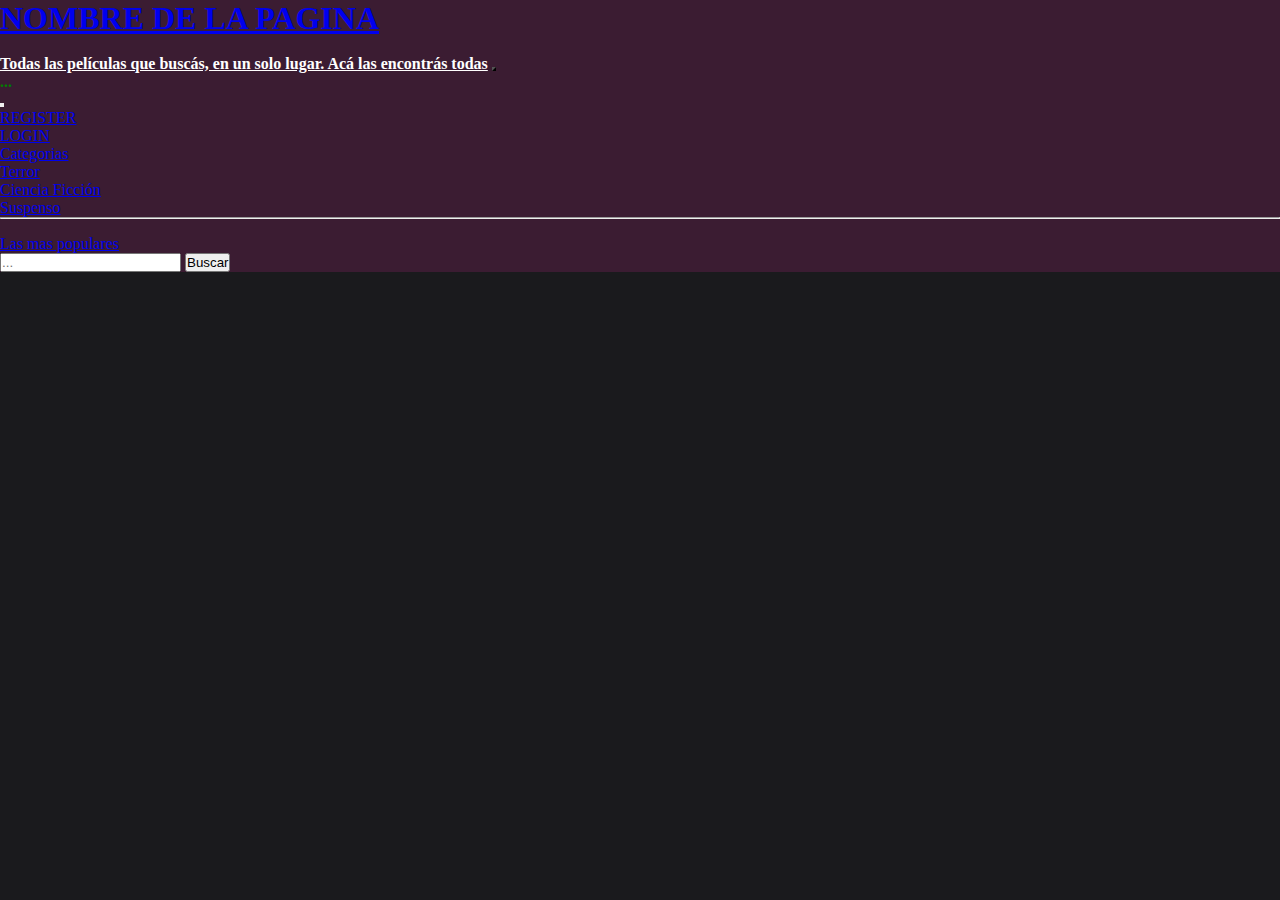
<file: index.html>
<!DOCTYPE html>
<html lang="en">
  <head>
    <meta charset="UTF-8" />
    <meta name="viewport" content="width=device-width, initial-scale=1.0" />
    <title>Catálogo netflix</title>
    <link
      href="https://cdn.jsdelivr.net/npm/bootstrap@5.3.6/dist/css/bootstrap.min.css"
      rel="stylesheet"
      integrity="sha384-4Q6Gf2aSP4eDXB8Miphtr37CMZZQ5oXLH2yaXMJ2w8e2ZtHTl7GptT4jmndRuHDT"
      crossorigin="anonymous"
    />
    <link rel="stylesheet" href="./style/style.css" />
  </head>
  <body class="bodycolor">
    <nav class="navbar navcolor fixed-top">
      <div class="container-fluid">
        <h1>
          <a
            class="navbar-brand title-animacion text-white d-flex justify-content-start"
            href="#"
            >NOMBRE DE LA PAGINA</a
          >
        </h1>

        <h1 class="hover-2">
          <a
            class="hover-2 navbar-brand title-animacion text-white p-3"
            href="#"
            >Todas las películas que buscás, en un solo lugar. Acá las encontrás
            todas</a
          >
        </h1>
        <button
          class="navbar-toggler bodycolor"
          type="button"
          data-bs-toggle="offcanvas"
          data-bs-target="#offcanvasNavbar"
          aria-controls="offcanvasNavbar"
          aria-label="Toggle navigation"
        >
          <span class="navbar-toggler-icon"></span>
        </button>
        <div
          class="offcanvas offcanvas-end navcolor"
          tabindex="-1"
          id="offcanvasNavbar"
          aria-labelledby="offcanvasNavbarLabel"
        >
          <div class="offcanvas-header">
            <h4
              class="offcanvas-title fw-bold title-sidebar"
              id="offcanvasNavbarLabel"
            >
              ...
            </h4>
            <button
              type="button"
              class="btn-close"
              data-bs-dismiss="offcanvas"
              aria-label="Close"
            ></button>
          </div>
          <div class="offcanvas-body">
            <ul class="navbar-nav justify-content-end flex-grow-1 pe-3">
              <li class="nav-item">
                <a class="nav-link active fw-bold" aria-current="page" href="#"
                  >REGISTER</a
                >
              </li>
              <li class="nav-item">
                <a class="nav-link fw-bold" href="#">LOGIN</a>
              </li>
              <li class="nav-item dropdown pt-5">
                <a
                  class="nav-link dropdown-toggle"
                  href="#"
                  role="button"
                  data-bs-toggle="dropdown"
                  aria-expanded="false"
                >
                  Categorias
                </a>
                <ul class="dropdown-menu bg-opacity-50 text-white">
                  <li><a class="dropdown-item" href="#">Terror</a></li>
                  <li>
                    <a class="dropdown-item" href="#">Ciencia Ficción</a>
                  </li>
                  <li>
                    <a class="dropdown-item" href="#">Suspenso</a>
                  </li>
                  <li>
                    <hr class="dropdown-divider" />
                  </li>
                  <li>
                    <a class="dropdown-item" href="#">Las mas populares</a>
                  </li>
                </ul>
              </li>
            </ul>
            <form class="d-flex mt-3" role="search">
              <input
                class="form-control me-2"
                type="search "
                placeholder="..."
                aria-label="Search"
              />
              <button class="btn btn-outline-success" type="submit">
                Buscar
              </button>
            </form>
          </div>
        </div>
      </div>
    </nav>

    <script
      src="https://cdn.jsdelivr.net/npm/bootstrap@5.3.6/dist/js/bootstrap.bundle.min.js"
      integrity="sha384-j1CDi7MgGQ12Z7Qab0qlWQ/Qqz24Gc6BM0thvEMVjHnfYGF0rmFCozFSxQBxwHKO"
      crossorigin="anonymous"
    ></script>
  </body>
</html>
</file>
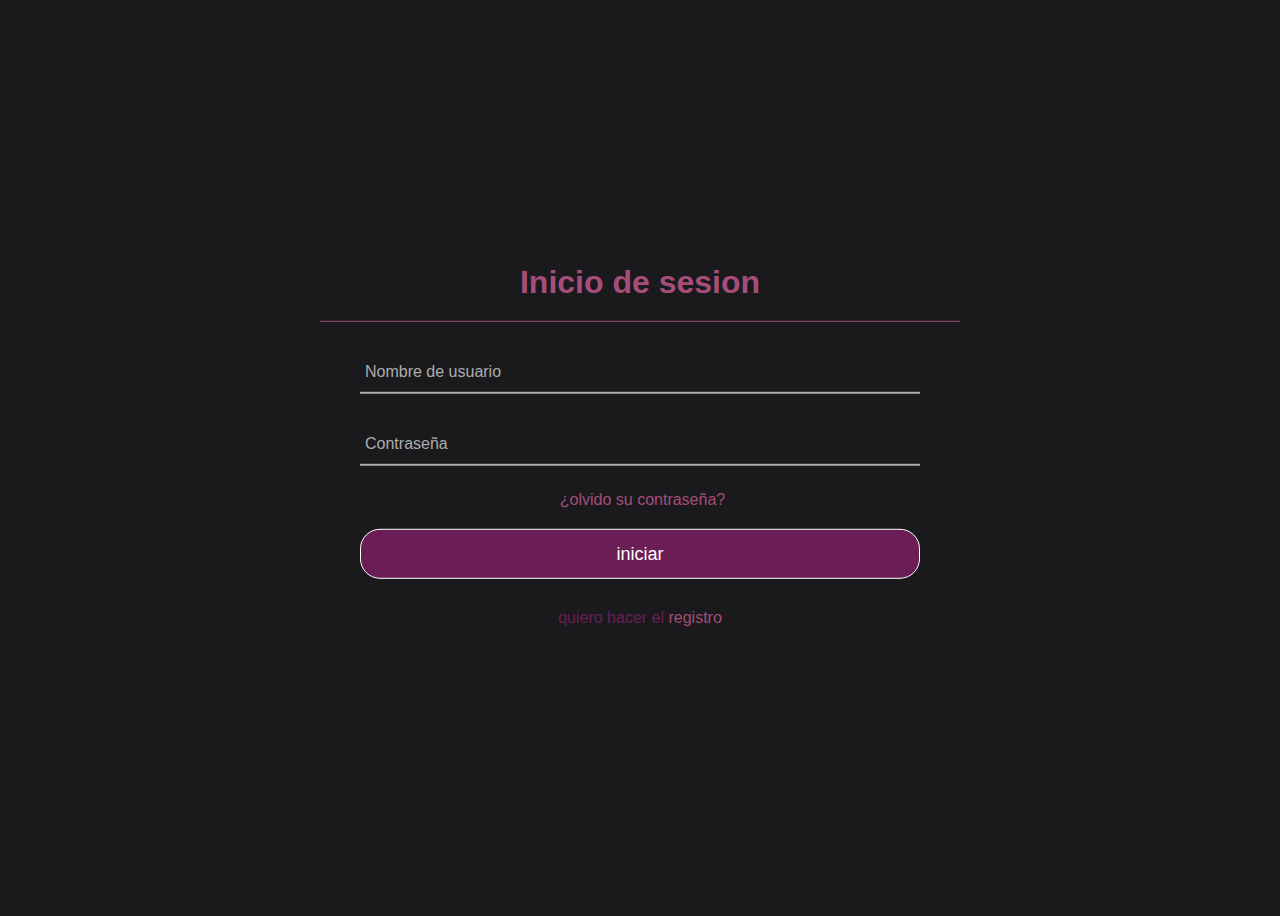
<file: pages/Login.html>
<!DOCTYPE html>
<html lang="en">
<head>
    <meta charset="UTF-8">
    <meta name="viewport" content="width=device-width, initial-scale=1.0">
    <title>Document</title>
    <link rel="stylesheet" href="/style/login.css">
</head>
<body>
       <main  >        


    <div class="formulario">
        <h1>Inicio de sesion</h1>
        <form method="post">
            <div class="username">
                <input type="text" required style="color: blueviolet;">
                <label > Nombre de usuario</label>
                
            </div>
            <div class="contraseña">
                <input type="password" required style="color: blueviolet;" >
                <label > Contraseña</label>
            </div>
            <div class="recordar">¿olvido su contraseña?</div>
            <input href="#" id="viewAlert2" type="submit" value="iniciar">
            <div class="registrarse">
                quiero hacer el <a href="registro.html">registro</a>
            </div>
            
        </form>
        
    </div>


     </main>  
      <script src="/js/login.js"></script>
</body>
</html>
</file>
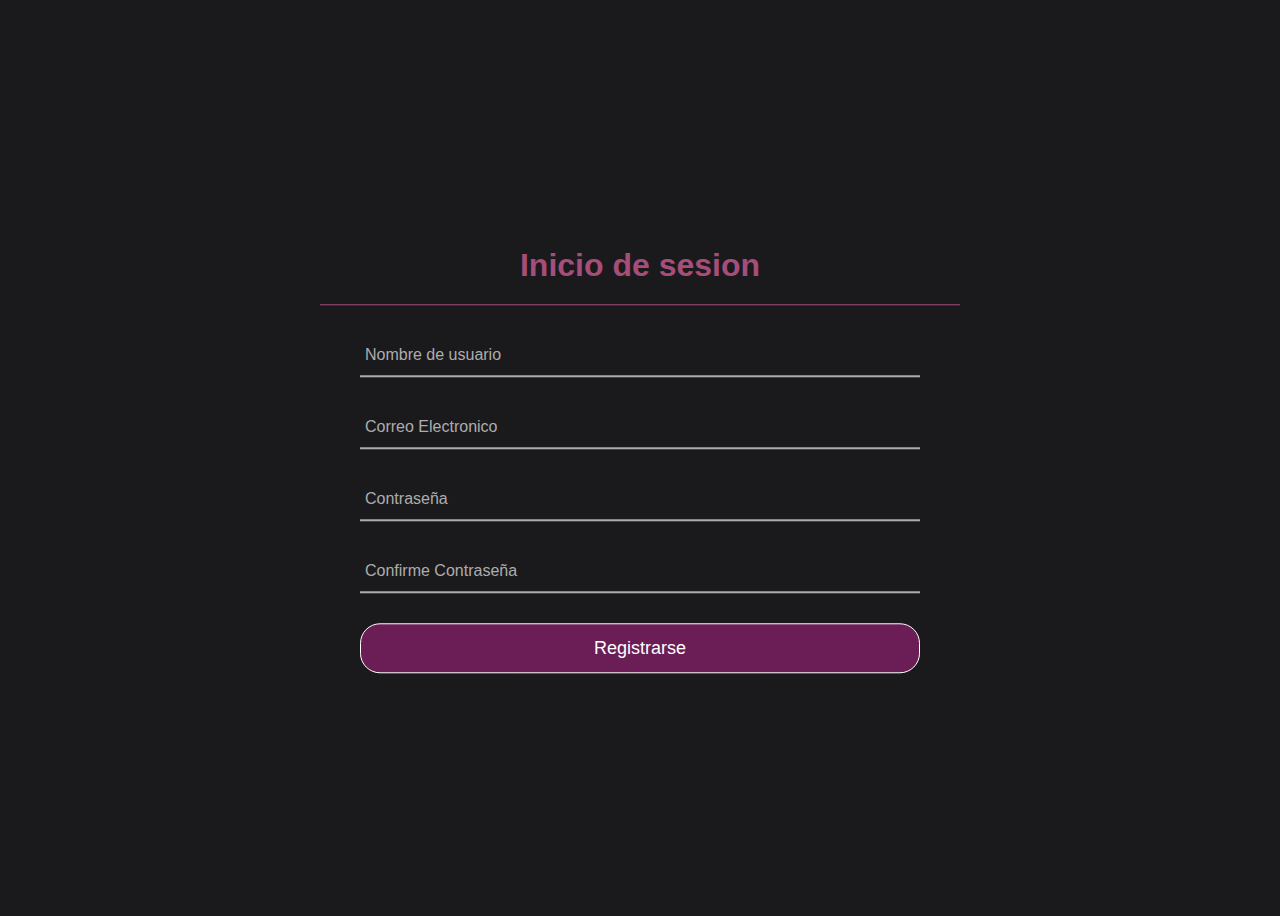
<file: pages/register.html>
<!DOCTYPE html>
<html lang="en">
<head>
    <meta charset="UTF-8">
    <meta name="viewport" content="width=device-width, initial-scale=1.0">
    <title>Document</title>
    <link rel="stylesheet" href="/style/login.css">
</head>
<body>
       <main  >        


    <div class="formulario">
        <h1>Inicio de sesion</h1>
        <form method="post">
            <div class="username">
                <input type="text" required style="color: rgb(166, 77, 121);">
                <label > Nombre de usuario</label>
                
            </div>
             <div class="username">
                <input type="email" required style="color: rgb(166, 77, 121);">
                <label > Correo Electronico</label>
            </div>
            <div class="contraseña">
                <input type="password" required style="color: rgb(166, 77, 121);" >
                <label > Contraseña</label>
            </div>
              <div class="contraseña">
                <input type="password" required  style="color: rgb(166, 77, 121);" >
                <label > Confirme Contraseña</label>
            </div>
            
            <input href="#" id="viewAlert3" type="submit" value="Registrarse">
            
            
            
        </form>
        
    </div>


     </main>  
      <script src="/js/login.js"></script>
</body>
</html>
</file>
<file: style/style.css>
* {
  margin: 0;
  padding: 0;
  box-sizing: border-box;
}

.navcolor {
  background-color: rgb(59, 28, 50);
}

.bodycolor {
  background-color: #1a1a1d;
}

.title-sidebar {
  color: green;
}

.hover-2 {
  display: inline-block;
  padding-top: 1%;
  animation: marquee 15s linear infinite;
  color: white;
  font-size: 1rem;
}

@keyframes marquee {
  0% {
    transform: translateX(-150%);
  }
  100% {
    transform: translateX(150%);
  }
}

/*# sourceMappingURL=style.css.map */
</file>
<file: style/login.css>
body{
    overflow: hidden;
    background-color: #1A1A1D;
    font-size: 16px;
        display: flex;
        flex-direction: column;
        width: 100%;
        height: 100%;
     min-width: 100%;
     min-height: 100vh;
     color: rgb(166, 77, 121);
     text-align: center;
     font-family: 'Prompt', sans-serif;
    }



.main2{
    background-color:#1A1A1D;
    padding: 1rem;
    flex-grow: 1;
    position: fixed;
    top: 25%;
    left: 20%;
    width: 107.5rem;
    padding: 15.625rem;
    transform: translate(-50%,-50%);
    background: rgb(18, 18, 18);
    box-shadow: 0 15px 25pc rgb(166, 77, 121);
    border-radius: 10px;

}

.formulario{
    position: absolute;
    top: 50%;
    left: 50%;
    transform: translate(-50%,-50%);
    width: 40rem;
    /*
    background:rgb(18, 18, 18);
    box-shadow: 0 15px 25pc blueviolet;
    */
    border-radius: 10px;
}

.formulario h1{
    text-align: center;
    padding: 0 0 1.25rem 0 ;
    border-bottom: 1px solid rgb(166, 77, 121);
}
.formulario form{
    padding: 0 2.5rem;
    box-sizing: border-box;
}
form .username{
    position: relative;
    border-bottom: 2px solid #adadad ;
    margin: 1.875rem 0;
}   
.username input{
    width: 100%;
    padding: 0 0.3125rem;
    height: 2.5rem;
    font-size: 1rem;
    border: none;
    background: none;
    outline: none;
    transition: .5s;
}
.username label{
    position: absolute;
    top: 50%;
    left: 0.3125rem;
    color: #adadad;
    transform: translateY(-50%);
    font-size: 1rem;
    pointer-events: none;
    transition: .5s;
}
.username samp::before{
    content: '';
    position: absolute;
    top: 2.5rem;
    left: 0;
    width: 100%;
    height: 0.125rem;
    background: hotpink;


}


.username input:focus ~ label, .username input:valid ~ label{
    top: -0.3125rem;
    color: #A64D79;

}
.username input:focus~span::before,.username input:valid~span::before{
    width: 100%;
}
.recordar{
    margin: -0.3125rem 0 1.25rem 0.3125rem;
    color: #A64D79;
    cursor: pointer;
}
.recordar:hover{
    text-decoration: underline;
}
input[type="submit"]{
    width: 100%;
    height: 3.125rem;
    border: 0.0625rem solid;
    background: rgb(106, 30, 85);
    border-radius: 1.25rem;
    font-size: 1.125rem;
    color: white;
    cursor: pointer;
    outline: none;

}

input[type="submit"]:hover{
    border-color: rgb(187, 104, 165) ;
    transition: .5s;
  

}

.registrarse{
    margin: 1.875rem 0;
    text-align: center;
    font-size: 1rem;
color: rgb(106, 30, 85)



}
.registrarse a{
    color: #A64D79;
    text-decoration: none;
}
.registrarse a:hover{
    text-decoration: underline;
}
form .contraseña{
    position: relative;
    border-bottom: 2px solid #adadad ;
    margin: 30px 0;
}
.contraseña input{
    width: 100%;
    padding: 0 0.3125rem;
    height: 2.5rem;
    font-size: 1rem;
    border: none;
    background: none;
    outline: none;
}
.contraseña label{
    position: absolute;
    top: 50%;
    left: 0.3125rem;
    color: #adadad;
    transform: translateY(-50%);
    font-size: 1rem;
    pointer-events: none;
    transition: .5s;
}
.contraseña samp::before{
    content: '';
    position: absolute;
    top: 2.5rem;
    left: 0;
    width: 100%;
    height: 0.125rem;
    background: hotpink;


}

.contraseña input:focus ~ label, .contraseña input:valid ~ label{
    top: -0.3125rem;
    color: rgb(166, 77, 121);
    

}

.contraseña input:focus~span::before,.contraseña input:valid~span::before{
    width: 100%;
}
main{
  
    top: 55%;
    left: 50%;
    width: 107.5rem;
    padding: 12.5rem;
}

form .mail{
    position: relative;
    border-bottom: 0.125rem solid #adadad ;
    margin: 1.875rem 0;
}
.mail input{
    width: 100%;
    padding: 0 0.3125rem;
    height: 2.5rem;
    font-size: 1rem;
    border: none;
    background: none;
    outline: none;
    transition: .5s;
}
.mail label{
    position: absolute;
    top: 50%;
    left: 0.3125rem;
    color: #adadad;
    transform: translateY(-50%);                      
    font-size: 16px;
    pointer-events: none;
    transition: .5s;
}
.mail samp::before{
    content: '';
    position: absolute;
    top: 2.5rem;
    left: 0;
    width: 100%;
    height: 0.125rem;
    background: hotpink;
    transition: .5s;

}

.mail input:focus ~ label, .mail input:valid ~ label{
    top: -0.3125rem;
    color:rgb(59, 28, 50);

}
.mail input:focus~span::before,.mail input:valid~span::before{
    width: 100%;
}
/*//////////////////////////////////////////////////////////////////////////////////////////////////////////////////////////////*/
@media(max-width:1200px){
 .formulario{
        position: absolute; 
        top: 50%;
        left: 50%;
        transform: translate(-50%,-50%);
        width: 35rem;
 
        border-radius: 10px;
    }
}
/*//////////////////////////////////////////////////////////////////////////////////////////////////////////////////////////////*/
@media(max-width:992px){
.formulario{
        position: absolute; 
        top: 50%;
        left: 50%;
        transform: translate(-50%,-50%);
        width: 30rem;
        

        border-radius: 10px;
    }
}
/*//////////////////////////////////////////////////////////////////////////////////////////////////////////////////////////////*/
@media(max-width:768px){
 .formulario{
        position: absolute; 
        top: 50%;
        left: 50%;
        transform: translate(-50%,-50%);
        width: 25rem;
        
      
        border-radius: 10px;
    }
}
/*//////////////////////////////////////////////////////////////////////////////////////////////////////////////////////////////*/
@media(max-width:576px){
    .formulario{
        position: absolute;
        top: 50%;
        left: 50%;
        transform: translate(-50%,-50%);
        width: 15rem;
        
       
        
        border-radius: 10px;
    }
}
</file>
